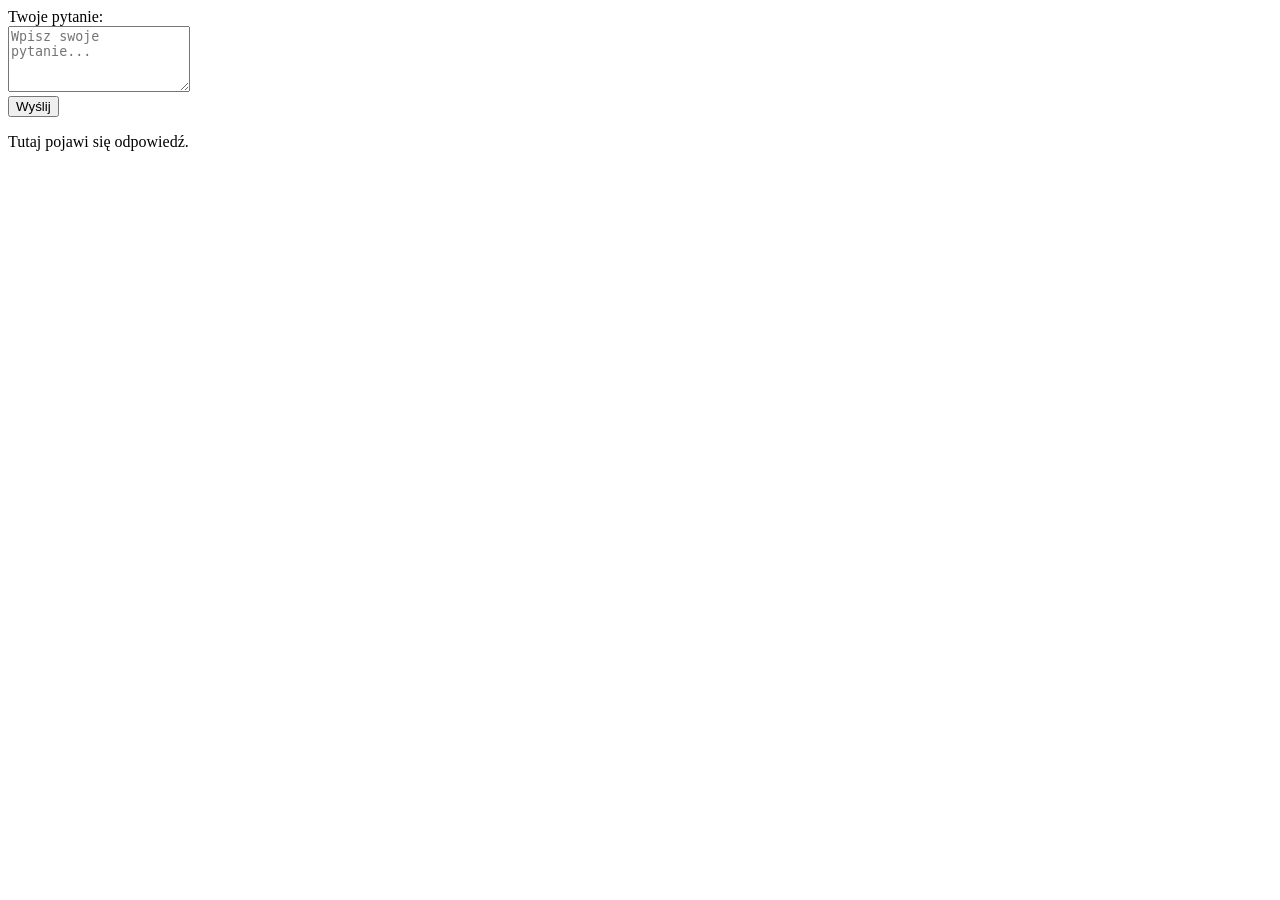
<file: Zad_4_formularz_2.html>
<!DOCTYPE html>
<html lang="pl">
<head>
    <meta charset="UTF-8">
    <meta name="viewport" content="width=device-width, initial-scale=1.0">
    <title>Formularz</title>
</head>
<body>
  <form>
      <label for="question">Twoje pytanie:</label><br>
      <textarea id="question" name="question" placeholder="Wpisz swoje pytanie..." rows="4"></textarea><br>

      <button type="submit">Wyślij</button>
  </form>
  <div class="answer-box">
      <p id="answer">Tutaj pojawi się odpowiedź.</p>
  </div>
</body>
</html>
</file>
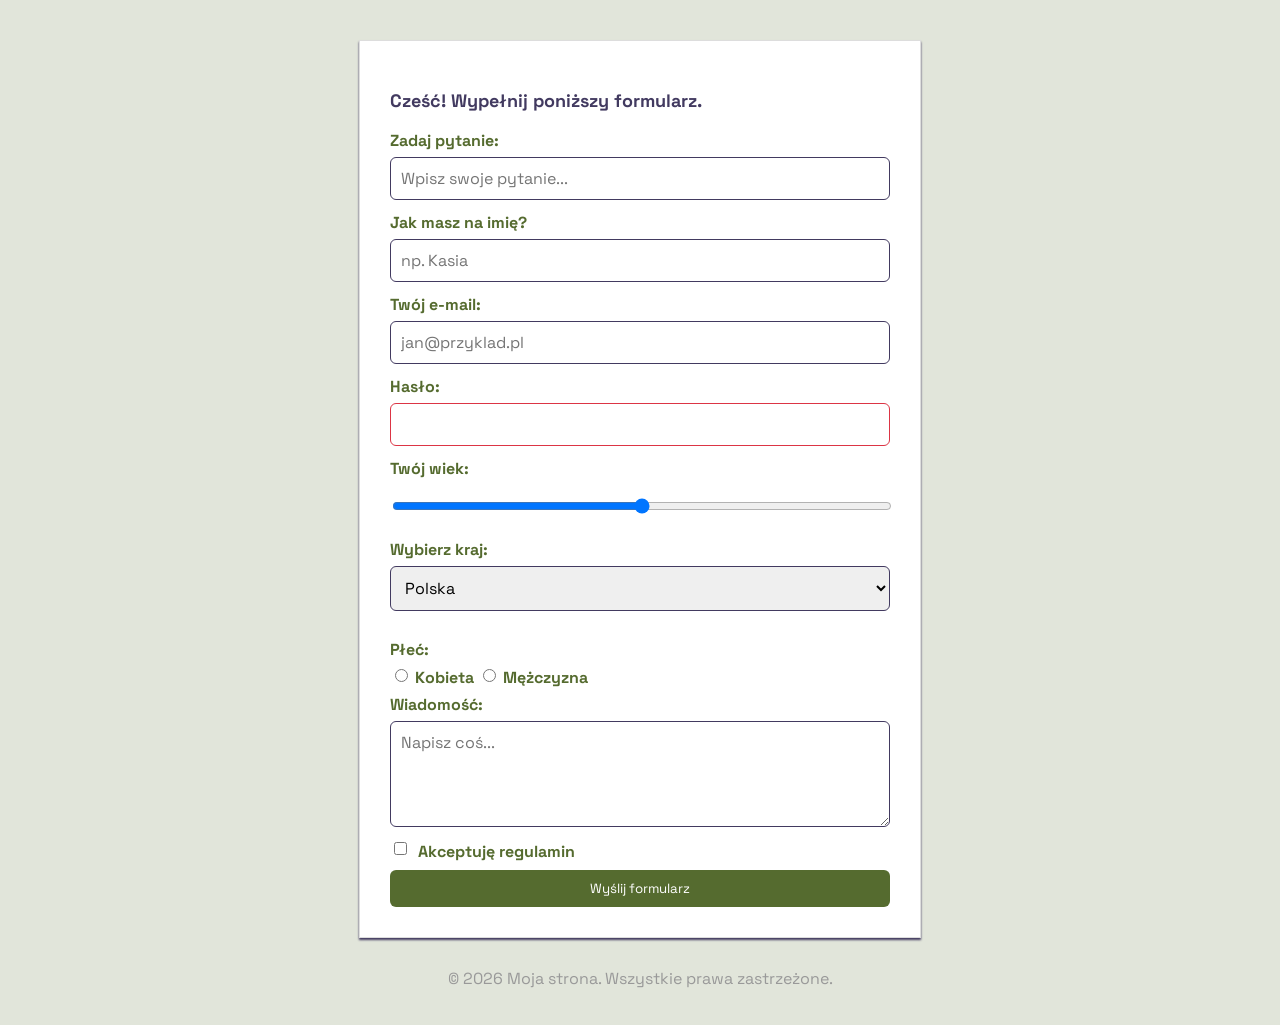
<file: Zad_5_formularz.html>
<!DOCTYPE html>
<html lang="pl">
<head>
  <meta charset="UTF-8">
  <meta name="viewport" content="width=device-width, initial-scale=1.0">
  <title>Moja strona</title>
  <link rel="stylesheet" href="Zad_5_style.css">
</head>

<body>
  <section class="ai-chat">
    <p class="intro">Cześć! Wypełnij poniższy formularz.</p>

    <form>
      <label for="question">Zadaj pytanie:</label>
      <input type="text" id="question" name="question" placeholder="Wpisz swoje pytanie..."
      required minlength="3">

      <label for="imie">Jak masz na imię?</label>
      <input type="text" id="imie" name="imie" placeholder="np. Kasia" required>

      <label for="email">Twój e-mail:</label>
      <input type="email" id="email" name="email" placeholder="jan@przyklad.pl" required>

      <label for="password">Hasło:</label>
      <input type="password" id="password" name="password" minlength="6" required>

      <label for="wiek">Twój wiek:</label>
      <input type="range" id="wiek" name="wiek" min="0" max="100">

      <label for="kraj">Wybierz kraj:</label>
      <select id="kraj" name="kraj">
        <option value="pl">Polska</option>
        <option value="de">Niemcy</option>
        <option value="fr">Francja</option>
      </select>

      <p>Płeć:</p>
      <div class="radio-group">
        <input type="radio" id="kobieta" name="plec" value="k">
        <label for="kobieta">Kobieta</label>
        <input type="radio" id="mezczyzna" name="plec" value="m">
        <label for="mezczyzna">Mężczyzna</label>
      </div>

      <label for="wiadomosc">Wiadomość:</label>
      <textarea id="wiadomosc" name="wiadomosc" rows="4" placeholder="Napisz coś..."></textarea>

      <div class="checkbox-group">
        <input type="checkbox" id="agree" name="agree" required>
        <label for="agree">Akceptuję regulamin</label>
      </div>

      <button type="submit">Wyślij formularz</button>
    </form>
  </section>

  <p id="page-footer">© 2026 Moja strona. Wszystkie prawa zastrzeżone.</p>

</body>
</html>
</file>
<file: Zad_5_style.css>
@import url('https://fonts.googleapis.com/css2?family=Space+Grotesk:wght@300..700&display=swap');

:root {
    --main-color: #423a60;
    --text-color: darkolivegreen;
    --bg-color: #e1e5da;
    --border-color: #423a60;
}

body {
    font-family: 'Space Grotesk', sans-serif;
    color: var(--text-color);
    background-color: var(--bg-color);
    margin: 0;
    padding: 20px;
}

.intro {
    font-size: 18px;
    color: var(--main-color);
    font-weight: bold;
}

#page-footer {
    text-align: center;
    margin-top: 30px;
    color: #999;
}

.ai-chat {
    max-width: 500px;
    padding: 30px;
    border: 1px solid #ddd;
    margin: 20px auto;
    box-shadow: 0 2px 2px var(--main-color);
    background-color: white;
}

.ai-chat form {
    display: flex;
    flex-direction: column;
    gap: 12px;
}

.ai-chat label {
    font-weight: bold;
    margin-bottom: -6px;
}

.ai-chat form p {
    font-weight: bold;
    margin-bottom: -6px;
}

input, textarea, select {
    padding: 10px;
    border-radius: 6px;
    border: 1px solid var(--border-color);
    font-size: 16px;
    font-family: inherit;
    width: 100%;
    box-sizing: border-box;
    transition: all 0.3s ease;
}

input:hover, textarea:hover, select:hover {
    border-color: var(--border-color);
}

input:focus, textarea:focus, select:focus {
    outline: none;
    border-color: var(--border-color);
    box-shadow: 0 0 0 2px var(--main-color);
}

input:invalid:not(:placeholder-shown) {
    border-color: #dc3545;
}

input:valid:not(:placeholder-shown) {
    border-color: #28a745;
}

input[type="checkbox"],
input[type="radio"] {
    width: auto;
}
input[type="checkbox"]:checked,
input[type="radio"]:checked {
    accent-color: var(--main-color);
}

.checkbox-group,
.radio-group {
    display: flex;
    align-items: center;
    gap: 8px;
}
.radio-group {
    gap: 6px 4px;
    flex-wrap: wrap;
}

button {
    background-color: var(--text-color);
    color: white;
    font-family: inherit;
    padding: 10px 20px;
    border: none;
    border-radius: 6px;
    cursor: pointer;
    transition: background-color 0.3s ease;
}
button:hover {
    background-color: var(--main-color);
}

@media (max-width: 600px) {
    .ai-chat {
        padding: 15px;
        margin: 10px;
    }
    input, textarea, select, button {
        font-size: 14px;
    }
}
</file>
